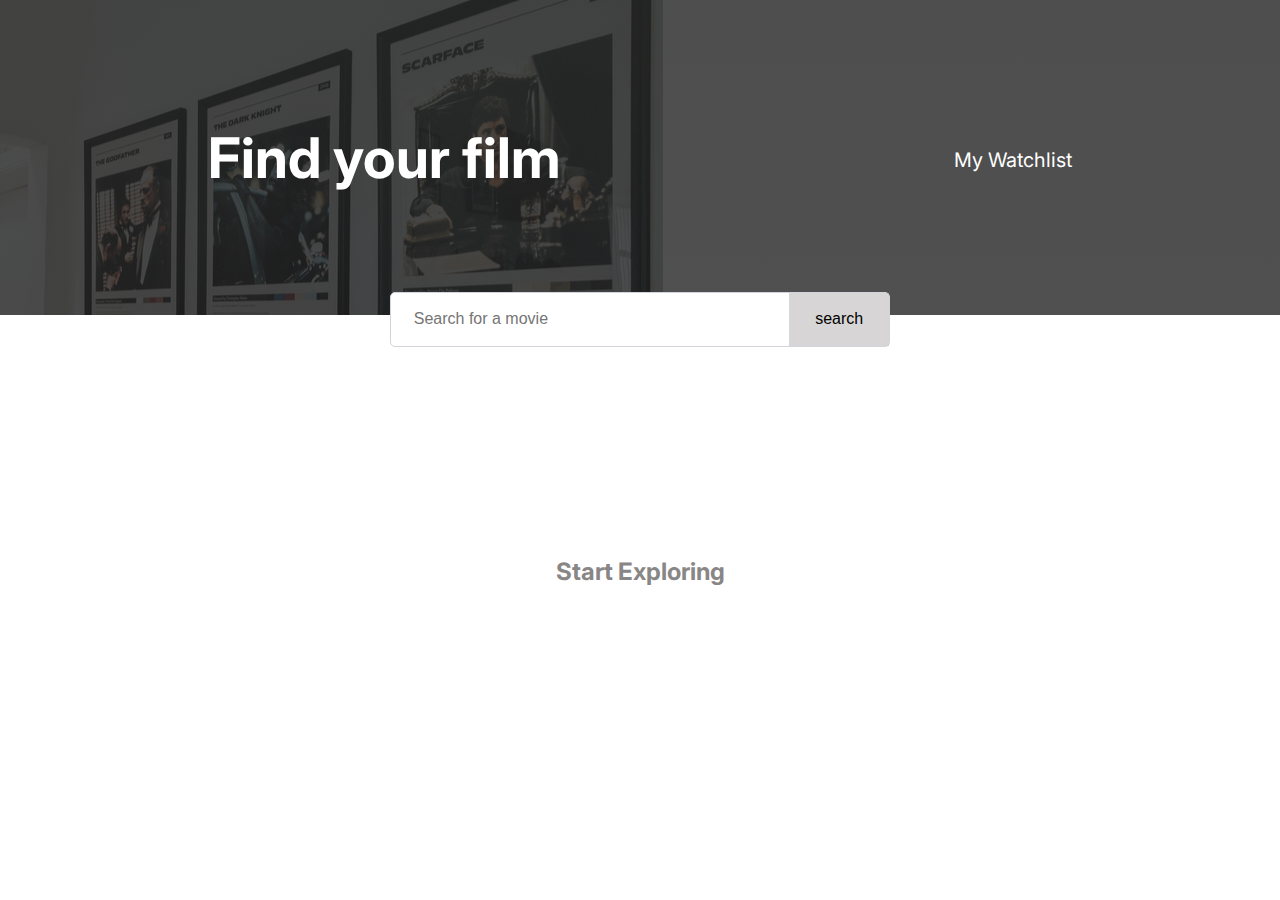
<file: index.html>
<!DOCTYPE html>
<html lang="en">
<head>
    <!-- meta tags -->
    <meta charset="UTF-8">
    <meta http-equiv="X-UA-Compatible" content="IE=edge">
    <meta name="viewport" content="width=device-width, initial-scale=1.0">
    <!-- css -->
    <link rel="stylesheet" href="styles.css">
    <!-- font awesome-->
    <link rel="stylesheet" href="https://cdnjs.cloudflare.com/ajax/libs/font-awesome/6.2.0/css/all.min.css" integrity="sha512-xh6O/CkQoPOWDdYTDqeRdPCVd1SpvCA9XXcUnZS2FmJNp1coAFzvtCN9BmamE+4aHK8yyUHUSCcJHgXloTyT2A==" crossorigin="anonymous" referrerpolicy="no-referrer" />
    <!-- title -->
    <title>Movies Watchlist Project</title>
</head>
<body>
    <!-- header -->
    <header>
        <div class="header-content">
            <h1>Find your film</h1>
            <a class="header-link" id="watchlist-link" href="watchlist.html">My Watchlist <i class="fa-solid fa-list wl-icon" id="watchlist-icon"></i></a>
        </div>
        <!-- search bar -->
        <form class="sb-container" id="movie-form">
            <div class="input-section">
                <i class="fa-solid fa-magnifying-glass"></i>
                <input type="text" id="movie-input" placeholder="Search for a movie">
            </div>
            <button class="search-button" id="search-movie" type="submit">search</button>
        </form>
    </header>

    <!-- watchlist message -->
    <div class="message-container">
        <div class="watchlist-message hidden" id="watchlist-m">Added to your watchlist!</div>
    </div>


    <!-- movie list -->
    <section class="movie-list" id="movies-section">

        <div class="explore" id="explore-section">
            <i class="fa-solid fa-film"></i>
            <h3>Start Exploring</h3>
        </div>

        
            
        <!-- <div class="movie">
            <div class="movie-img">
                <img src="images/pac-rim.jfif" alt="">
            </div>
            <div class="movie-info">
                <div class="details details-1 flex">
                    <h2 class="title">Pacific Rim</h3>
                    <div class="r-score">
                        <i class="fa-solid fa-star"></i>
                        <p class="rating">6.9</p>
                    </div>
                </div>
                <div class="details details-2 flex">
                    <p class="duration">117 min</p>
                    <p class="genre"> sci fi,money, kingz</p>
                    <button class="watchlist-btn">
                        <i class="fa-solid fa-circle-plus"></i>
                        <p>watchlist</p>
                    </button>
                </div>
                <div class="details details-3">
                    Lorem, ipsum dolor sit amet consectetur adipisicing elit. Itaque, atque!
                </div>
            </div>
        </div> -->
    </section>
    <script src="app.js" type="module"></script>
</body>
</html>
</file>
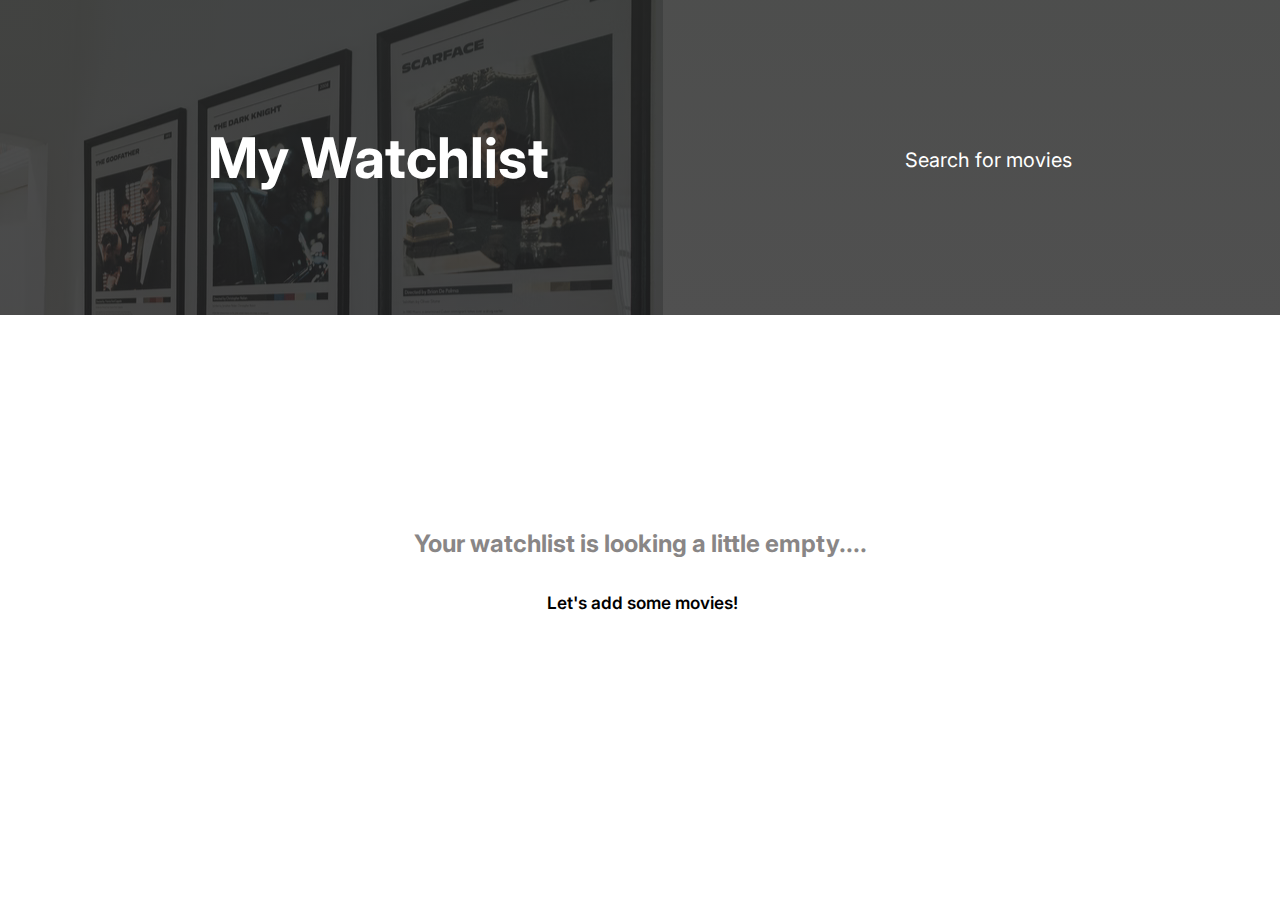
<file: watchlist.html>
<!DOCTYPE html>
<html lang="en">
<head>
    <!-- meta tags -->
    <meta charset="UTF-8">
    <meta http-equiv="X-UA-Compatible" content="IE=edge">
    <meta name="viewport" content="width=device-width, initial-scale=1.0">
    <!-- css -->
    <link rel="stylesheet" href="styles.css">
    <!-- font awesome-->
    <link rel="stylesheet" href="https://cdnjs.cloudflare.com/ajax/libs/font-awesome/6.2.0/css/all.min.css" integrity="sha512-xh6O/CkQoPOWDdYTDqeRdPCVd1SpvCA9XXcUnZS2FmJNp1coAFzvtCN9BmamE+4aHK8yyUHUSCcJHgXloTyT2A==" crossorigin="anonymous" referrerpolicy="no-referrer" />
    <!-- title -->
    <title>Movies Watchlist Project</title>
</head>
<body>
    <!-- header -->
    <header>
        <div class="header-content">
            <h1>My Watchlist</h1>
            <a class="header-link" href="index.html">Search for movies <i class="fa-solid fa-magnifying-glass home-icon"></i></a>

        </div>
    </header>

    <!-- movie list -->
    <section class="movie-list" id="wl-movies-section">

        <div class="explore">
            <h3>Your watchlist is looking a little empty....</h3>
            <a href="index.html" class="add-btn"><i class="fa-solid fa-circle-plus"></i> Let's add some movies!</a>
        </div>

    
    </section>
    <script src="watchlist.js"></script>
</body>
</html>
</file>
<file: styles.css>
/* GOOGLE FONTS */
@import url('https://fonts.googleapis.com/css2?family=Inter:wght@400;500;700&display=swap');

*,
*::before,
*::after {
    margin: 0;
    padding: 0;
    box-sizing: border-box;
}

/* === GLOBAL STYLES === */

body {
    font-family: "Inter", sans-serif;
    text-align: center;
}

h1 {
    font-size: 2rem;
}

h2 {
    font-size: 1rem;
}

h3 {
    font-size: 1.35rem;
}

p {
    font-size: 1rem;
}

a {
    text-decoration: none;
}

button,
input,
a {
    cursor: pointer;
}

input:focus,
text-area:focus {
    outline: none;
}


/* =============
    for iphones
   =============
*/

/* ==== header content ==== */

header {
    position: relative;
    height: 11.5em;
    width: 100%;
}

header,
.header-content {
    display: flex;
    align-items: center;
}

.header-content {
    background: linear-gradient(rgba(40, 41, 40, 0.826), rgba(34, 34, 34, 0.793)), url(images/header-bg.png) center/cover no-repeat;
    background-position: 0 19%;
    height: 100%;
    width: 100%;
    justify-content: space-around;
    color: #FFFFFF;
    background-size: auto;
}

/* title */
.header-content h1 {
    font-size: 1.85rem;
}

.header-link {
    font-size: 0.7125rem;
    margin-top: 0.25em;
    color: #FFFFFF;
    position: relative;
}

/* homepage watchlist icon */
.header-content .wl-icon,
.header-content .home-icon {
    position: absolute;
    top:0;
    right: -26%;
    font-size: 1.25em;
    transform: scale(0);
    transition: all 0.4s ease-in-out;
}

/* emerging icons */
.header-link:hover .wl-icon,
.header-link:hover .home-icon {
    transform: scale(1.1)
}


/* == search bar == */

.sb-container {
    position: absolute;
    left: 0;
    right: 0;
    bottom: -10%;
    background: #ffffff;
    display: flex;
    justify-content: space-between;
    align-items: center;
    text-align: center;
    border: 1px solid #D1D5DB;
    width: 350px;
    margin: 0 auto;
    border-radius: 5px;
    height: 45px;
}

.input-section {
    display: flex;
    align-items: center;
    gap: 5px;
    text-align: start;
    padding: 0 0.7125em;
}

.sb-container input {
    margin-left: 0.2em;
    border: none;
    padding: 0.2em;
    height: 100%;
    z-index: 999;
}


.sb-container .search-button {
    position: relative;
    border: none;
    width: 20%;
    height: 100%;
    transition: color 0.4s ease-in-out;
    z-index: 1;
    background: #c2bfbfa7;
}

.sb-container .search-button::before {
    content: "";
    position: absolute;
    top: 0;
    bottom: 0;
    left: 0;
    right: 0;
    background: #636262;
    border-radius: 5px;
    z-index: -1;
    transform: scaleX(0);
    transform-origin: left;
    transition: transform 0.4s ease-in-out;
}

.sb-container .search-button:hover::before,
.sb-container .search-button:focus::before {
    transform: scaleX(1);
}

.sb-container .search-button:hover {
    color: #ffffff;
}



/* ==== movie list ==== */

/* flex property on containers*/
.details-1,
.details-1 div,
.details-2,
.details-2 .watchlist-btn,
.movie,
.movie-info,
.r-score {
    display: flex;
}

.details-1,
.details-1 div,
.details-2,
.details-2 .watchlist-btn,
.movie {
    align-items: center;
}

.details,
.duration,
.genre,
.watchlist-btn p {
    text-align: start;
    font-size: 0.65rem;
}

/* each detail section */

.details-1 {
    gap: 10px;
}

.details-2 {
    justify-content: space-between;
    font-size: 0.5rem;
}

.details-3 {
    font-size: 0.725rem;
    color:#777c87;
}

/* === MOVIE SECTION === */

.movie-list {
    margin-top: 4em;
    padding: 0 1em;
    position: relative;
}

/* ==== watchlist message ==== */
.message-container {
    position: fixed;
    top: 0;
    left: 0;
    bottom: 0;
    right: 0;
    margin: auto;
    width: 250px;
    z-index: 1;
}

.watchlist-message {
    background: #7693d0;
    width: 100%;
    padding: 1em;
    border-radius: 5px;
    color: #ffffff;
}

/* === explore section ===  

    == no movies ==
*/

/* centering the text and the explore section */
.explore,
.error-text {
    position: absolute;
    top: 0;
    left:0;
    bottom: 0;
    right: 0;
    color: #898686;
    margin-top: 10em;
}

.error-text {
    font-size: 1.5em;
}

.explore {
    display: flex;
    flex-direction: column;
    align-items: center;
    justify-content: center;
}

.explore i {
    font-size: 7em;
}

.explore h3 {
    font-size: 1.5em;
}


/* movie containers */

.movie {
    gap: 20px;
    border-bottom: 1.5px solid #E5E7EB;
    padding-bottom: 1.3em;
    margin-bottom: 1.3125em;
}

.movie-info {
    flex-direction: column;
    gap: 10px;
}


.details {
    width: 250px;
    text-align: start;
}

.details-1 .title {
    font-size: 1.25em;
}

/* img */

.movie .movie-img {
    width: 100px;
    height: 160px;
}

.movie-img img {
    width: 100%;
    height: 100%;
    border-radius: 3px;
}

/* rating */

.r-score {
    gap: 5px;
}

.r-score i {
    color: #eef138;
}

.rating {
    font-size: 1em;
}

/* add button */
.watchlist-btn {
    gap: 4px;
    align-items: center;
    border: none;
    background: none;
    transition: all 0.4s ease-in-out;
    color: #000000;
}

.watchlist-btn:focus {
    color: #ed4848;
}

/* ===== UTILITY CLASSES ===== */
.flex {
    display: flex;
}

/* ==== watchlist page === */



.add-btn {
    margin-top: 2em;
    font-weight: 600;
    font-size: 1em;
    transition: all 0.4s ease-in-out;
    color: #000000;
}

.add-btn i {
    font-size: 0.8em;
    margin-left: 0.3em;
}

/* === hover effects for add buttons */
.watchlist-btn:hover,
.add-btn:hover {
    color: #656363;
}


/*

====== MEDIA QUERIES ======

*/


/* for computer screens */
@media screen and (min-width: 900px) and (max-width: 100vw) {

    /* header section */
    header {
        height: 35vh;
    }
    
    .header-content {
        justify-content: space-between;
        padding: 0 13em;
    }
    
    .header-content h1 {
        font-size: 3.5rem;
    }
    
    .header-content .header-link {
        font-size: 1.25rem;
    }

    /* search bar*/
    .sb-container {
        width: 500px;
        height: 55px;
    }

    .sb-container .search-button,
    .input-section input {
        font-weight: 500;
    }

    .sb-container .search-button {
        font-size: 1rem;
    }

    .input-section input {
        font-size: 1rem;
    }

    /* movies section */
    .movie-list {
        margin-top: 6em;
        display: grid;
        grid-template-columns: 1fr 1fr;
        grid-column-gap: 30px;
        padding: 0 8em;
    }

    .movie .movie-img {
        width: 180px;
        height: 240px;
    }

    .movie-info {
        gap: 20px;
    }

    .details {
        width: 340px;
    }

    .details-2 p {
        font-size: 0.8rem;
    }
    
    .details-3 {
        font-size: 0.9rem;
    }

    .details-1 .title {
        font-size: 1.15rem;
    }

    .rating {
        font-size: 0.7125rem;
    }

    /* watchlist page styles */

    .add-btn {
        font-size: 1.075em;
    }
}


/* for ipads */
@media screen and (min-width: 760px) and (max-width: 900px) {
    .movie-list {
        width: 500px;
        margin-left: auto;
        margin-right: auto;
    }
}

/* ========
   utility classes
   ========
*/

/* visibility */

.hidden {
    display: none;
}
</file>
